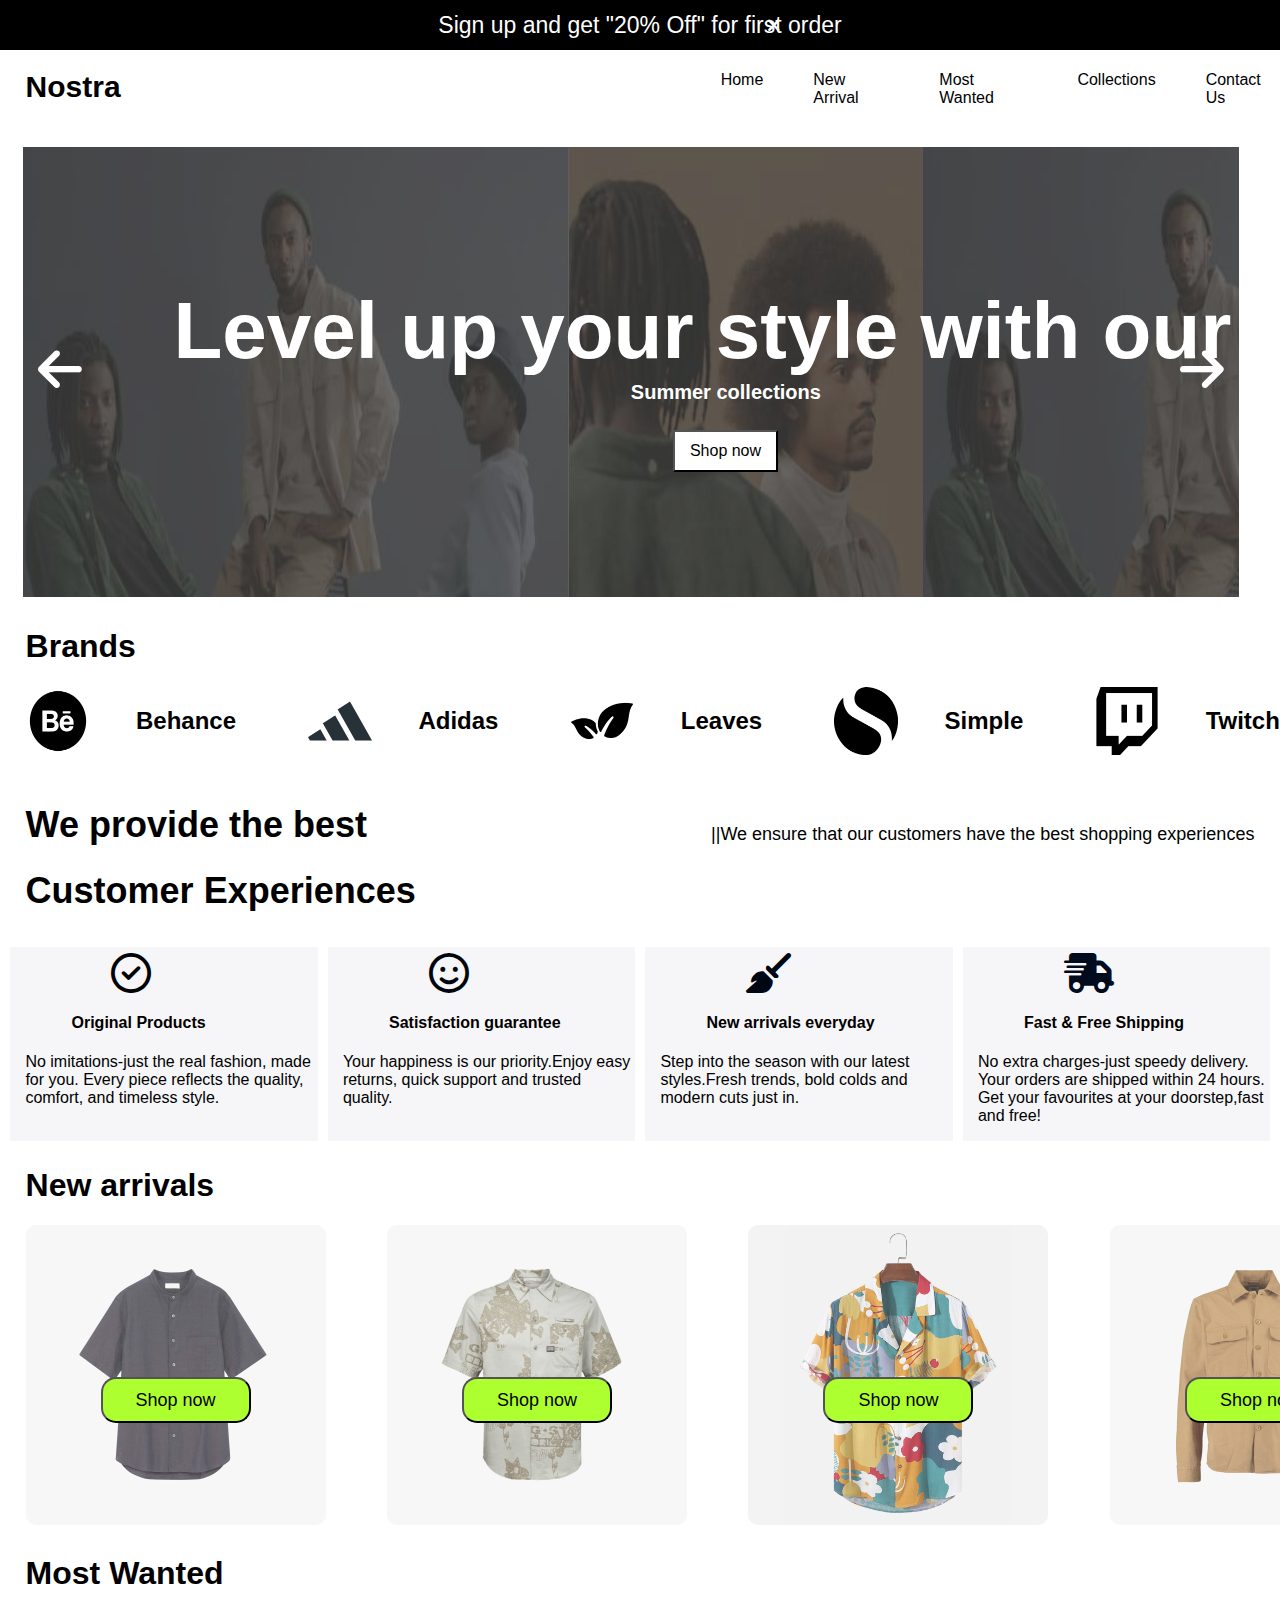
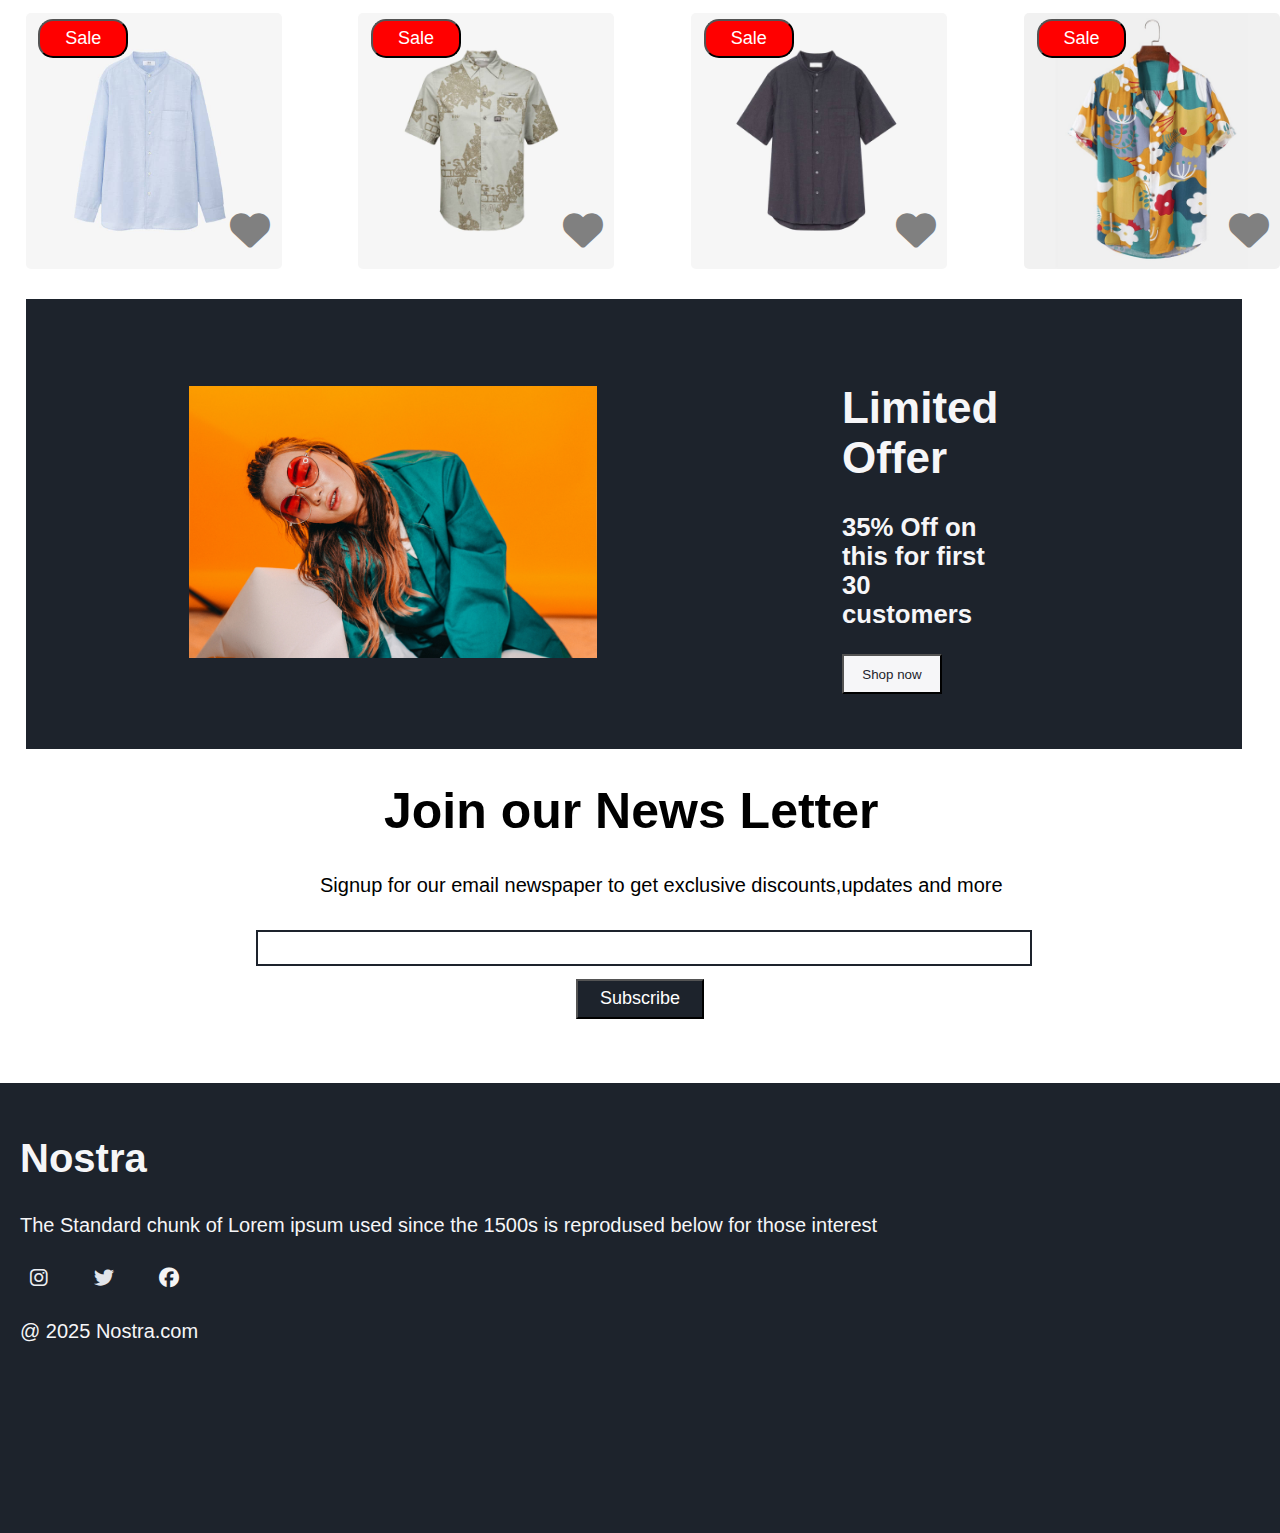
<file: index.html>
<!DOCTYPE html>
<html lang="en">
<head>
    <meta charset="UTF-8">
    <meta name="viewport" content="width=device-width, initial-scale=1.0">
    <title>Nostra</title>
    
     <link rel="stylesheet" href="style.css">
<link rel="stylesheet" href="https://cdnjs.cloudflare.com/ajax/libs/font-awesome/6.4.2/css/all.min.css">

</head>
<body>
    <!--Creating a discount container-->
    <div id="discount">
       <p>Sign up and get "20% Off" for first order
        <i id="delete" class="fa-solid fa-xmark" style="color: white;"></i>
       </p>
       
    </div>
    <!--Creating a navbar-->
<nav class="navbar-heading">
    <h1>Nostra</h1>
    
   
    <div id="navbar">
    
    <p id="home"><a href="index.html">Home</a></p>
    <p id="home"><a href="#newarrival">New Arrival</a></p>
    <p id="home"><a href="#mostwanted">Most Wanted</a></p>
    <p id="home"><a href="collection.html">Collections</a></p>
    <p id="home"><a href="contact.html">Contact Us</a></p>
</div>


</nav>
 <i id="menu-icon"class="fa-solid fa-bars" style="color: #00060f;"></i>
<!-- Mobile Menu -->
 
<div   id="mobileMenu">
   <i id="close-icon" class="fa-solid fa-xmark" style=" color: white;"></i>
  <a href="index.html">Home</a>
  <a href="#newarrival">New Arrival</a>
  <a href="#mostwanted">Most Wanted</a>
  <a href="collection.html">Collection</a>
  <a href="contact.html">Contact</a>
</div>
<!--creating a main container-->
<div class="container">
    <!--creating a slide picture box -->
    <div class="slider-box">
        <!--slider left-->
        <div class="slider-left-arrow">
         <i  id="left"class="fa-solid fa-arrow-left" style="color: white"></i>
            
        </div>
        <!--content-->
        <div class="content">
            <h1>Level up your style with our</h1>
            <h2>Summer collections</h2>
            <button>Shop now</button>
        </div>
        <div class="image-slide" id="slider">
            <img class="image"src="images/slider-one.jpg" alt="summer dresses">
            <img class="image" src="images/slider-one (2).jpg" alt="summer dresses">
            <img class="image"src="images/slider-one (1).jpg" alt="summer dresses">
            <img class="image" src="images/slider-one.jpg" alt="summer dresses">

        </div>
        <div class="slider-right-arrow">
            <i  id="right"class="fa-solid fa-arrow-right" style="color:white"></i>
        </div>

    </div>
    <h1 class="brand-heading">Brands</h1>
    <div class="brands">
        
        
            <img class="image1" src="images/behance.png" alt="Behance">
            <h2 class="puma">Behance</h2>
        
        
            <img class="image1" src="images/adidas.png" alt="adidas photo">
            <h2 class="puma">Adidas</h2>
        
         
            <img class="image1" src="images/leaves.png" alt="leaves">
            <h2 class="puma">Leaves</h2>
        
            <img class="image1" src="images/simple.png" alt="Simple">
            <h2 class="puma">Simple</h2>
        
         
            <img class="image1" src="images/twitch.png" alt="twitch">
            <h2 class="puma">Twitch</h2>
         
           
        
    </div>
    <div class="service-box">
      <div class="service-box1">
        <h1>We provide the best</h1>
        <h1>Customer Experiences</h1>
      </div>  
      <div class="service-box2">
        <p>||We ensure that our customers have the best shopping experiences</p>
      </div>

    </div>
    <div class="original-container">
        <div class="original">
            <i class="fa-regular fa-circle-check" style="color: #010204; "></i>
            <h4>Original Products</h4>
            <p>No imitations-just the real fashion, made for you.
                Every piece reflects the quality, comfort, and timeless style.
            </p>
        </div>
        <div class="original">
            <i class="fa-regular fa-face-smile" style="color: #01060e;"></i>
            <h4>Satisfaction guarantee</h4>
            <p>Your happiness is our priority.Enjoy easy returns, quick support and trusted quality.</p>
        </div>
         <div class="original">
            <i class="fa-solid fa-broom" style="color: #000714;"></i>
            <h4>New arrivals everyday</h4>
            <p>Step into the season with our latest styles.Fresh trends, bold colds and modern cuts just in.</p>
        </div>
           <div class="original">
            <i class="fa-solid fa-truck-fast" style="color: #010b1e;"></i>
            <h4>Fast & Free Shipping </h4>
            <p>No extra charges-just speedy delivery.
                Your orders are shipped within 24 hours.
                Get your favourites at your doorstep,fast and free!
         </div>


    </div>
    <h1 class="new-heading">New arrivals</h1>
    <div id="newarrivalSection" class="newarrival-con">
     <div class="image2-container">
        <img  class="image2"  src="images/n8.jpg" alt="shirt photo">
      
        <button>Shop now</button></div>
        <div class="image2-container">
     <img  class="image2"src="images/n4.jpg" alt="shirt photo">
     <button>Shop now</button></div>
     <div class="image2-container"><img  class="image2"src="images/f1.jpg" alt="shirt photo">
     <button>Shop now</button></div>
     <div class="image2-container"><img class="image2" src="images/n7.jpg" alt="shirt photo">
     <button>Shop now</button></div>
    </div>
    <h1 class="most-heading">Most Wanted</h1>
    <div  id="mostwanted"class="mostwanted">
        <div class="image3-container">
            <img class="image3" src="images/n1.jpg" alt="">
            <button class="sale">Sale</button>
            <button class="heart"><i class="fa-solid fa-heart" ></i></button>
        </div>
        <div class="image3-container">
            <img class="image3" src="images/n4.jpg" alt="">
            <button class="sale">Sale</button>
            <button class="heart"><i class="fa-solid fa-heart"></i></button>
            
            
        </div>
        <div class="image3-container">
            <img class="image3" src="images/n8.jpg" alt="">
            <button class="sale">Sale</button>
            <button class="heart"><i class="fa-solid fa-heart"></i></button>
        </div>
        <div class="image3-container">
            <img class="image3" src="images/f1.jpg" alt="">
            <button class="sale">Sale</button>
            <button class="heart"><i class="fa-solid fa-heart"></i></button>
        </div>
       
       
        
    </div>
    <div class="limited-container">
        <div class="limited-box">
            <div class="image-box">
             <img src="./images/limited.jpg" alt="girl photo">
            </div>
            <div class="image-text">
                <h1>Limited Offer</h1>
                <h3>35% Off on this for first 30 customers</h3>
                <button>Shop now</button>
            </div>
        </div>
    </div>
    <div class="news-box">
        <h1 class="join">Join our News Letter</h1>
        <p class="sign">Signup for our email newspaper to get exclusive discounts,updates and more</p>
        <div class="input">
            <input  class="input1"type="text">
        </div>
        <div>
            <button class="subscribe">Subscribe</button>
        </div>
    </div>
    <div class="footer">
        <div class="footer1">
            <div class="footer1-text">
                <h2 class="nostra">Nostra</h2>
                <p>The Standard chunk of Lorem ipsum used since the 1500s is reprodused below for those interest</p>
                <div class="footer-icon">
                    <i class="fa-brands fa-instagram" style="color: #eceff3;"></i>
                    <i class="fa-brands fa-twitter" style="color: #e1e4ea;"></i>
                    <i class="fa-brands fa-facebook" style="color: #f5f5f5;"></i>
                </div>
            </div>
        </div>
        <p class="link">@ 2025 Nostra.com</p>
    </div>
</div>
<script src="script.js"></script>
</body>
</html>
</file>
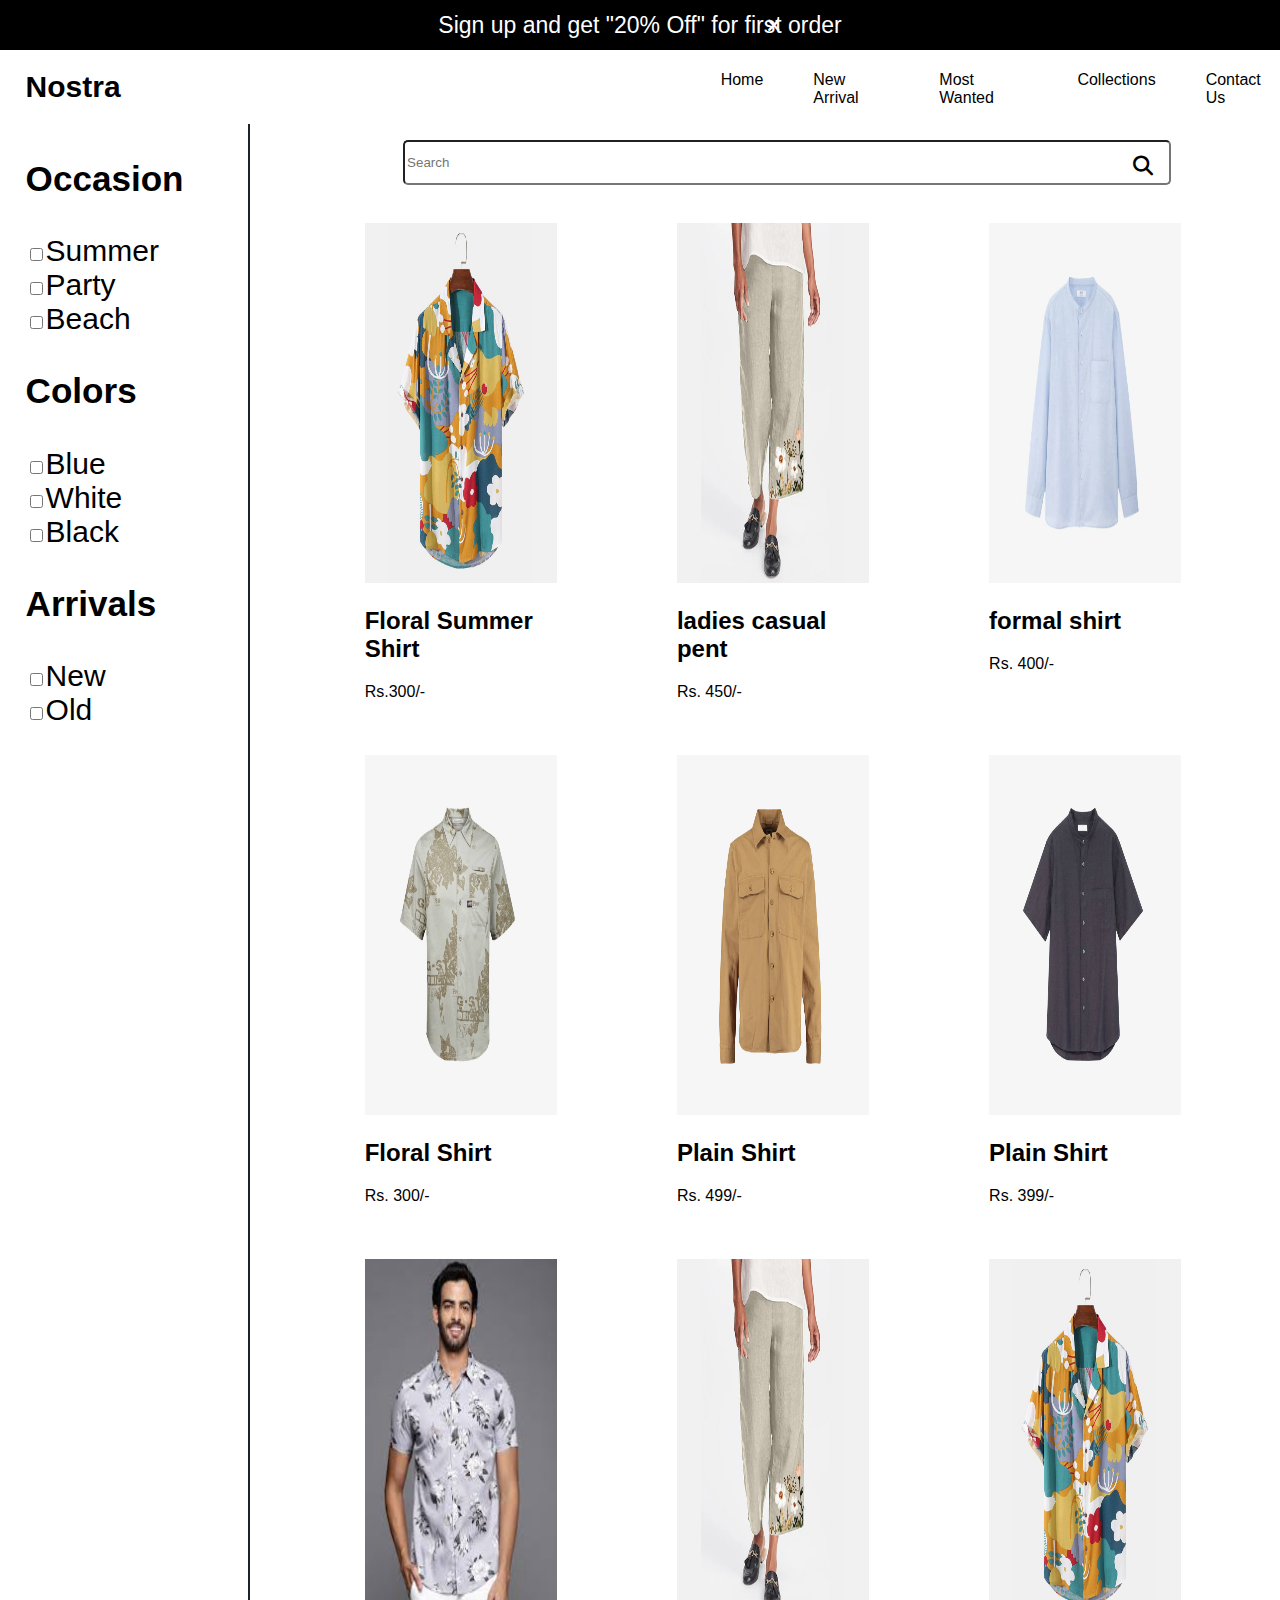
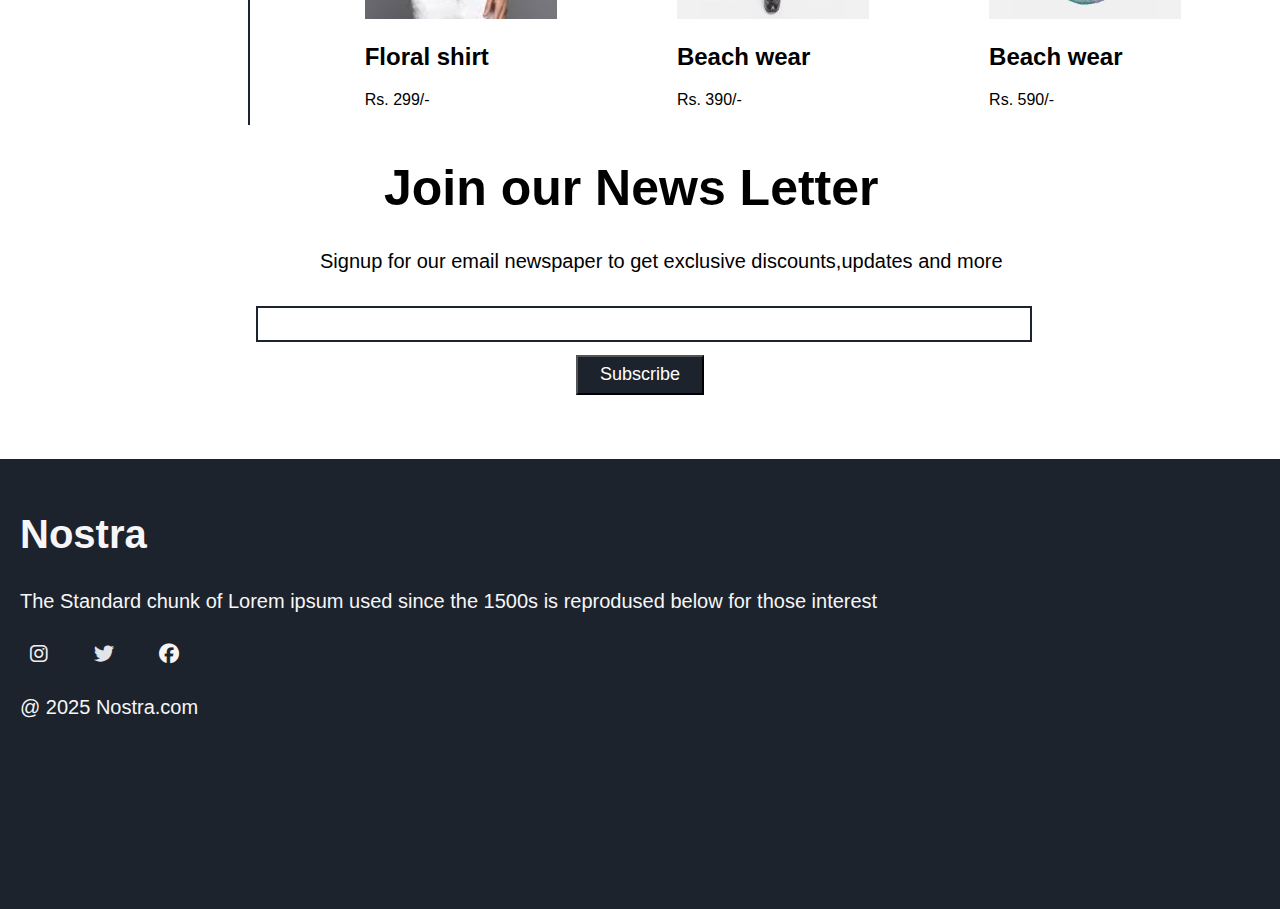
<file: collection.html>
<!DOCTYPE html>
<html lang="en">
<head>
    <meta charset="UTF-8">
    <meta name="viewport" content="width=device-width, initial-scale=1.0">
    <title>Collections</title>
    <link rel="stylesheet" href="style.css">
    <link rel="stylesheet" href="https://cdnjs.cloudflare.com/ajax/libs/font-awesome/6.4.2/css/all.min.css">

</head>
<body>
     <!--Creating a discount container-->
    <div id="discount">
       <p>Sign up and get "20% Off" for first order
         <i id="delete" class="fa-solid fa-xmark" style="color: white;"></i>
       </p>
       
    </div>
    <!--Creating a navbar-->
<nav class="navbar-heading">
    <h1>Nostra</h1>
     
<div id="navbar">
    
    <p id="home"><a href="index.html">Home</a></p>
    <p id="home"><a href="newarrival">New Arrival</a></p>
    <p id="home"><a href="mostwanted">Most Wanted</a></p>
    <p id="home"><a href="collection.html">Collections</a></p>
    <p id="home"><a href="contact.html">Contact Us</a></p>
</div>

</nav>
<i id="menu-icon"class="fa-solid fa-bars" style="color: #00060f;"></i>
<!-- Mobile Menu -->
 <div id="order">
<div   id="mobileMenu">
   <i id="close-icon" class="fa-solid fa-xmark" style=" color: white;"></i>
  <a href="index.html">Home</a>
  <a href="#newarrival">New Arrival</a>
  <a href="#mostwanted">Most Wanted</a>
  <a href="collection.html">Collection</a>
  <a href="contact.html">Contact</a>
</div>
</div>
   <div class="double-container">
    <div class="summer-container">
        <h3>Occasion</h3>
        <div class="input">
            <input type="checkbox"name="check" value="summer">Summer<br>
              <input type="checkbox"name="check" value="party">Party<br>
                <input type="checkbox"name="check" value="beach">Beach<br>
        </div>
        <h3>Colors</h3>
        <div class="input">
         
            <input type="checkbox" name="check" value="blue">Blue<br>
            <input type="checkbox" name="check" value="white">White<br>
           
            <input type="checkbox" name="check" value="black">Black<br>
        </div>
        <h3>Arrivals</h3>
        <div class="input">
            <input type="checkbox" name="check" value="new">New<br>
            <input type="checkbox" name="check" value="old">Old<br>
        </div>
    </div>
    <div class="navbar-container">
        <input type="search"id="searchInput" placeholder="Search">
        <i class="fa-solid fa-magnifying-glass" style="color:black;"></i>
        <div class="all-products">
            <div class="all-products1">
            <div class="product" data-occasion="summer" data-color="blue" data-arrival="new">
              <img src="./images/f1.jpg" alt="shirt photo">
              <h2>Floral Summer Shirt</h2>
              <p>Rs.300/-</p>
            </div>
            <div class="product" data-occasion="beach" data-color="blue" data-arrival="old">
              <img src="./images/f7.jpg" alt="shirt photo">
              <h2> ladies casual pent</h2>
              <p>Rs. 450/-</p>
            </div>
             <div class="product" data-occasion="party" data-color="blue" data-arrival="new">
              <img src="./images/n1.jpg" alt="shirt photo">
              <h2>formal shirt</h2>
              <p>Rs. 400/-</p>
            </div></div>
            <div class="all-products2">
             <div class="product"data-occasion="party" data-color="blue" data-arrival="old">
              <img src="./images/n4.jpg" alt="shirt photo">
              <h2>Floral Shirt</h2>
              <p>Rs. 300/-</p>
            </div>
           
            
            <div class="product"data-occasion="party" data-color="red" data-arrival="new">
              <img src="./images/n7.jpg" alt="shirt photo">
              <h2>Plain Shirt</h2>

              <p>Rs. 499/-</p>
            </div>
            <div class="product" data-occasion="summer" data-color="white" data-arrival="old">
              <img src="./images/n8.jpg" alt="shirt photo">
              <h2>Plain Shirt</h2>
              <p>Rs. 399/-</p>
            </div>
            
        </div>
        <div class="all-products3">
            <div class="product" data-occasion="beach" data-color="grey" data-arrival="new">
              <img src="./images/coll7.jpeg" alt="shirt photo">
              <h2>Floral shirt</h2>
              <p>Rs. 299/-</p>
            </div>
            <div class="product" data-occasion="beach" data-color="black" data-arrival="old">
              <img src="./images/f7.jpg" alt="shirt photo">
              <h2>Beach wear</h2>
              <p>Rs. 390/-</p>
            </div>
            <div class="product" data-occasion="beach" data-color="grey" data-arrival="new">
              <img src="./images/f1.jpg" alt="shirt photo">
              <h2>Beach wear</h2>
              <p>Rs. 590/-</p>
            </div>
        </div>
        </div>
    </div>
   </div>
<div class="news-box">
        <h1 class="join">Join our News Letter</h1>
        <p class="sign">Signup for our email newspaper to get exclusive discounts,updates and more</p>
        <div class="input">
            <input  class="input1"type="text">
        </div>
        <div>
            <button class="subscribe">Subscribe</button>
        </div>
    </div>
    <div class="footer">
        <div class="footer1">
            <div class="footer1-text">
                <h2 class="nostra">Nostra</h2>
                <p>The Standard chunk of Lorem ipsum used since the 1500s is reprodused below for those interest</p>
                <div class="footer-icon">
                    <i class="fa-brands fa-instagram" style="color: #eceff3;"></i>
                    <i class="fa-brands fa-twitter" style="color: #e1e4ea;"></i>
                    <i class="fa-brands fa-facebook" style="color: #f5f5f5;"></i>
                </div>
            </div>
        </div>
        <p class="link">@ 2025 Nostra.com</p>
    </div>
    <!-- ✅ JS inside script tag -->
<script>
  document.addEventListener("DOMContentLoaded", function () {
  const menuIcon = document.getElementById("menu-icon");
  const closeIcon = document.getElementById("close-icon");
  const mobileMenu = document.getElementById("mobileMenu");

  menuIcon.addEventListener("click", () => {
    mobileMenu.classList.add("active");
    closeIcon.style.display = "block";
  });

  closeIcon.addEventListener("click", () => {
    mobileMenu.classList.remove("active");
    closeIcon.style.display = "none";
  });
});
  const discount =document.getElementById("discount")
const del=document.getElementById("delete")
del.addEventListener("click",function(){
    discount.style.display="none"
})
  window.addEventListener('DOMContentLoaded', function () {
    const checkboxes = document.querySelectorAll('input[type="checkbox"]');
    const searchInput = document.getElementById('searchInput');
    const products = document.querySelectorAll('.product');

    function filterProducts() {
      const checkedValues = Array.from(checkboxes)
        .filter(function (checkbox) {
          return checkbox.checked;
        })
        .map(function (checkbox) {
          return checkbox.value.toLowerCase();
        });

      const searchTerm = searchInput.value.trim().toLowerCase();

      products.forEach(function (product) {
        const title = product.querySelector('h2').textContent.toLowerCase();
        const occasion = product.getAttribute('data-occasion');
        const color = product.getAttribute('data-color');
        const arrival = product.getAttribute('data-arrival');

        const matchSearch = searchTerm === '' || 
          title.includes(searchTerm) || 
          occasion.includes(searchTerm) || 
          color.includes(searchTerm) || 
          arrival.includes(searchTerm);

        const matchCheckbox = checkedValues.length === 0 ||
          checkedValues.includes(occasion) ||
          checkedValues.includes(color) ||
          checkedValues.includes(arrival);

        if (matchSearch && matchCheckbox) {
          product.style.display = 'inline-block';
        } else {
          product.style.display = 'none';
        }
      });
    }

    checkboxes.forEach(function (checkbox) {
      checkbox.addEventListener('change', filterProducts);
    });

    searchInput.addEventListener('input', filterProducts);
  });
</script>
</body>
</html>
</file>
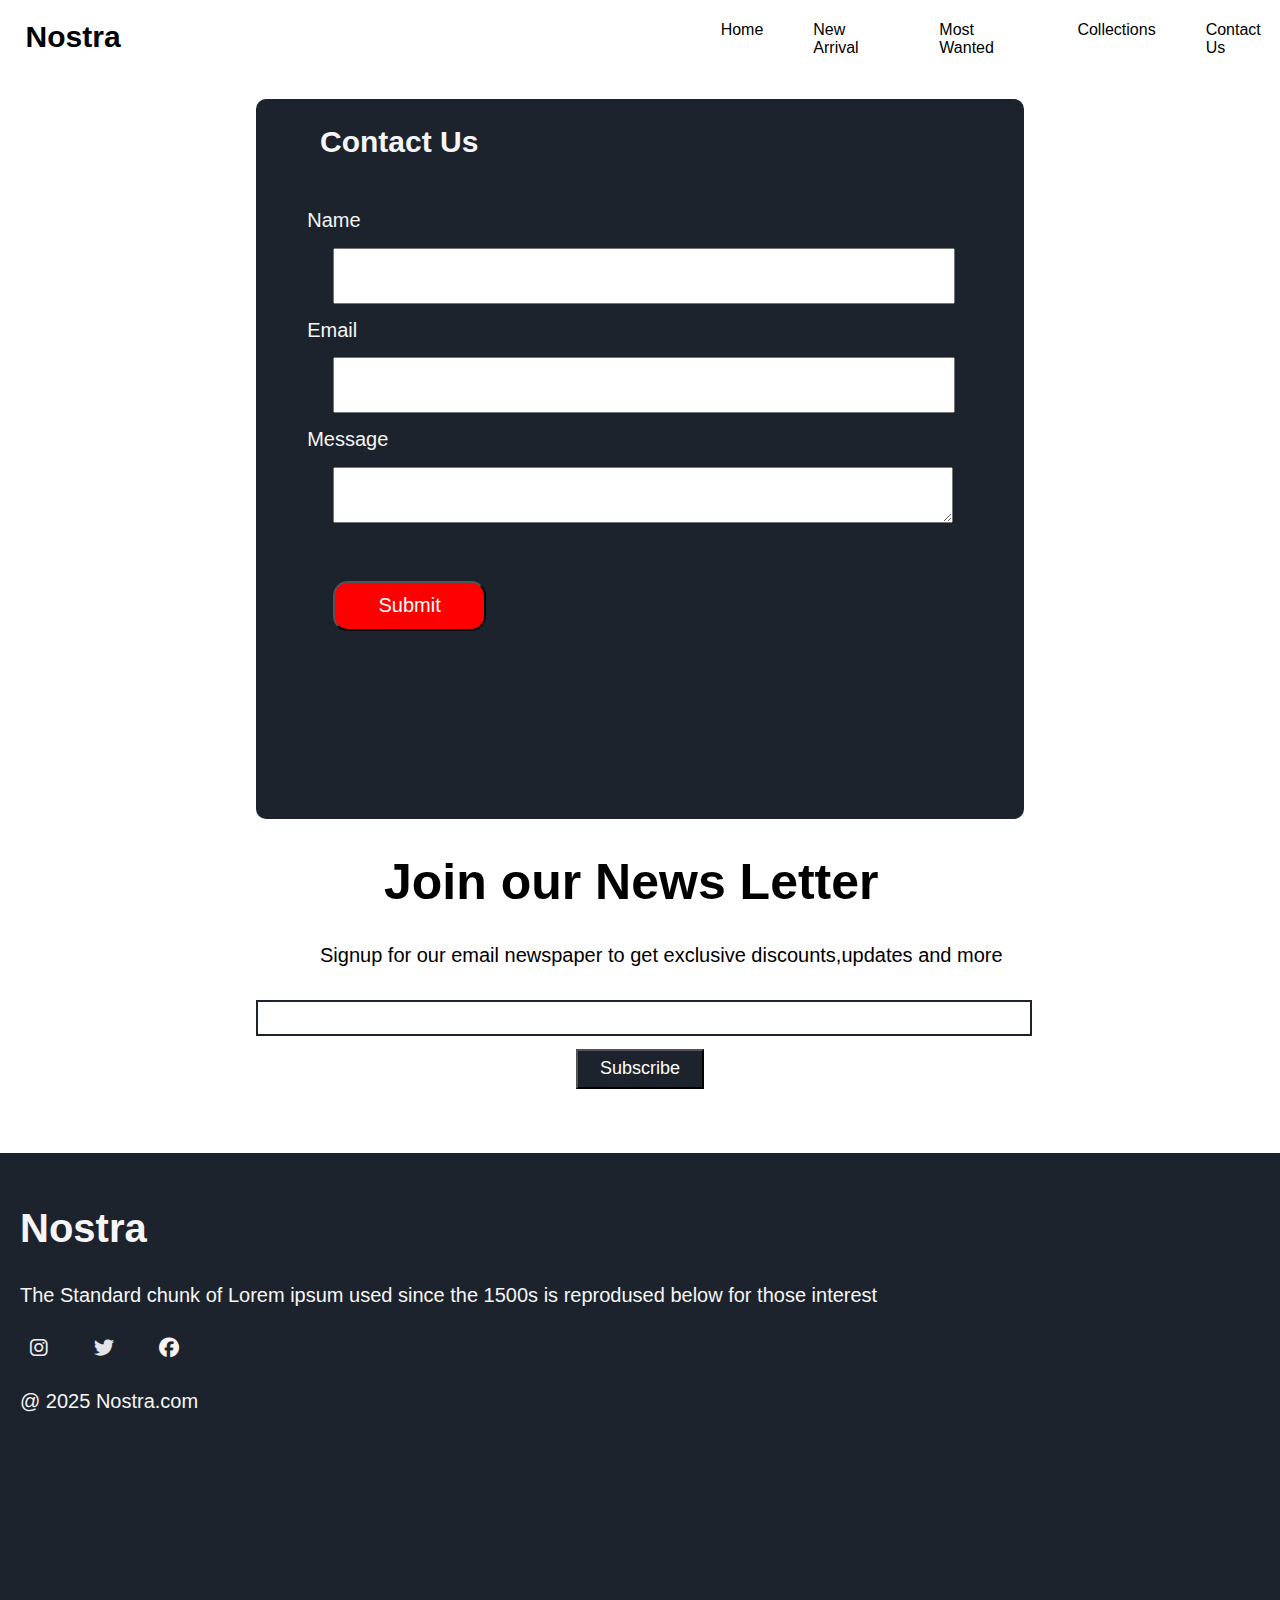
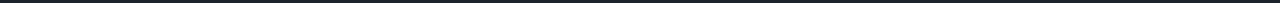
<file: contact.html>
<!DOCTYPE html>
<html lang="en">
<head>
    <meta charset="UTF-8">
    <meta name="viewport" content="width=device-width, initial-scale=1.0">
    <title>contact</title>
      <link rel="stylesheet" href="style.css">
      <link rel="stylesheet" href="https://cdnjs.cloudflare.com/ajax/libs/font-awesome/6.4.2/css/all.min.css">

</head>
<body>
     <!--Creating a navbar-->
<nav class="navbar-heading">
    <h1>Nostra</h1>
     
<div id="navbar">
    
    <p id="home"><a href="index.html">Home</a></p>
    <p id="home"><a href="newarrival">New Arrival</a></p>
    <p id="home"><a href="mostwanted">Most Wanted</a></p>
    <p id="home"><a href="collection.html">Collections</a></p>
    <p id="home"><a href="contact.html">Contact Us</a></p>
</div>

</nav>
<i id="menu-icon"class="fa-solid fa-bars" style="color: #00060f;"></i>
<!-- Mobile Menu -->
 <div id="order">
<div   id="mobileMenu">
   <i id="close-icon" class="fa-solid fa-xmark" style=" color: white;"></i>
  <a href="index.html">Home</a>
  <a href="#newarrival">New Arrival</a>
  <a href="#mostwanted">Most Wanted</a>
  <a href="collection.html">Collection</a>
  <a href="contact.html">Contact</a>
</div></div>
<div class="form">
<div class="contact-form">
    <h2>Contact Us</h2>
    <form>
        <label>Name</label><br>
        <input type="text" id="name" name="name" required><br>
        <label>Email</label><br>
        <input type="text" id="email" name="email" required><br>
        <label for="message">Message</label><br>
        <textarea id="textarea" name="message" required></textarea><br>
        <button>Submit</button>
    </form>

</div>
</div>
 <div class="news-box">
        <h1 class="join">Join our News Letter</h1>
        <p class="sign">Signup for our email newspaper to get exclusive discounts,updates and more</p>
        <div class="input">
            <input  class="input1"type="text">
        </div>
        <div>
            <button class="subscribe">Subscribe</button>
        </div>
    </div>
    <div class="footer">
        <div class="footer1">
            <div class="footer1-text">
                <h2 class="nostra">Nostra</h2>
                <p>The Standard chunk of Lorem ipsum used since the 1500s is reprodused below for those interest</p>
                <div class="footer-icon">
                    <i class="fa-brands fa-instagram" style="color: #eceff3;"></i>
                    <i class="fa-brands fa-twitter" style="color: #e1e4ea;"></i>
                    <i class="fa-brands fa-facebook" style="color: #f5f5f5;"></i>
                </div>
            </div>
        </div>
        <p class="link">@ 2025 Nostra.com</p>
    </div>
    <script>
        document.addEventListener("DOMContentLoaded", function () {
  const menuIcon = document.getElementById("menu-icon");
  const closeIcon = document.getElementById("close-icon");
  const mobileMenu = document.getElementById("mobileMenu");

  menuIcon.addEventListener("click", () => {
    mobileMenu.classList.add("active");
    closeIcon.style.display = "block";
  });

  closeIcon.addEventListener("click", () => {
    mobileMenu.classList.remove("active");
    closeIcon.style.display = "none";
  });
});
    </script>
    
</body>
</html>
</file>
<file: style.css>
body{
    font-family: sans-serif;
    margin: 0;
    padding: 0;
    
}


#discount{
    background-color: black;
    color: white;
    font-size: 23px;
    height: 50px;
     display: flex;
     align-items: center;
     justify-content: center;
    
     
}
#delete{
  cursor: pointer;
  position: absolute;
  right: 500px;
  top: 17px;
  
  font-size: 18px;
}
.navbar-heading{
    display: flex;
    gap: 600px;
    color: black;
    background-color: white;
    position: sticky;
    top: 0px;
    z-index: 3;
    
    
}
.navbar-heading h1{
    margin-left: 2%;
    font-size: 30px;
}

#navbar{
    display: flex;
     gap: 50px;
    margin-top: 5px;
    justify-content: space-between;
     
    width: 50%;
}
#home a{
    color: black;
    text-decoration: none;
}
#home a:hover{
    color: red;
    text-decoration: underline;
}
/* Hide menu and hamburger by default */
#menu-icon{
  display: none;
  font-size: 20px;
  cursor: pointer;
  padding: 15px;
  position: absolute;
  top: 40px;
  left: 280px;
  z-index: 1001;
}

#mobileMenu {
  display: none;
 
}
.slider-box{
   display: flex;
   position: relative;
   align-items: center;
   width: 95%;
   overflow: hidden;
   padding: 10px;
  margin: 1%;
   
}
.image-slide{
    display: flex;
     overflow-x: auto;
     scroll-behavior: smooth;
  transition: 2s;
}

 .image-slide::-webkit-scrollbar{
  display: none;
 }
    
.image{
    width: 100vh;
    height: 50vh;
    opacity: 0.8;
   
}

.content{
    position: absolute;
    left: 13%;
   top: 20%;
    z-index: 2;

}
.content h1 {
    font-size: 80px;
    color: white;

}
.content h2{
    font-size: 20px;
   margin-top: 0; 
    margin-left: 30%;
    position: absolute;
    left: 140px;
    top: 150px;
    color: white;
}
.content button{
    padding: 10px;
    width: 10%;
    margin-left: 33%;
    background-color: white;
    color: black;
    font-size: 16px;
    position: absolute;
    left: 150px;
    
    
}
.slider-left-arrow{
    position: absolute;
    top: 44%;
    left: 2%;
    z-index: 5;
    

}
.slider-left-arrow i{
    font-size: 50px;
    cursor: pointer;
    
     
}
.slider-right-arrow{
    position: absolute;
    top: 44%;
    right: 2%;
    z-index: 5;
    
}
.slider-right-arrow i{
    font-size: 50px;
        cursor: pointer;
        
}
.brand-heading{
    margin-left: 2%;
    
}
.brands{
    display: flex;
    justify-content: space-between;
}
.image1{
    width: 5%;
    margin-left: 2%;
    
    
}
.Puma{
   font-size: 14px;
   
    
}
.service-box{
  margin-top: 2%;
    display: flex;
    justify-content: space-between;
}
.service-box1{
    margin-left: 2%;
       font-size: 18px;
}
.service-box2{
    margin-right: 2%;
    font-size: 18px;
    margin-top: 2%;
}
.original-container{
    display: flex;
    gap: 10px;
    margin: 10px;
}
.original{
    width: 25%;
    background-color: #f6f6f8;
   
    
}
.original i{
    font-size: 40px;
     margin-left: 33%;
    margin-top: 2%;
}
.original h4 {
    margin-left: 20%;
    
}
.original p{
    margin-left:5%;

}
.new-heading{
    margin-left: 2%;
    margin-top: 2%;
}
.newarrival-con{
    display: flex;
    gap: 5%;
    justify-content: space-between;
    margin-left: 2%;
    margin-right:2%;
    
}

  .image2-container{
    position: relative;
  }
.image2{
   border-radius: 10px;
    width: 300px;
    height: 300px;
    z-index: 1;
    opacity: 0.8;

     
}

.image2-container button{
    width: 50%;
    height: 15%;
    background-color:  greenyellow;
    color: black;
    font-size: 18px;
    position: absolute;
    top:50%;
    right:25%;
    z-index: 2;
    border-radius: 15px;
}
.most-heading{
    margin-left: 2%;
    margin-top: 2%;
}
.mostwanted{
    display: flex;
    gap:20px;
    overflow-x: scroll;
    justify-content: space-between;
    margin-left: 2%;
    

}
.mostwanted::-webkit-scrollbar{
     display: none;
}
.image3-container{
    position: relative;
}
.sale{
    position: absolute;
top: 2%;
background-color: red;
color: white;
width: 35%;
height: 15%;
right: 60%;
border-radius: 15px;
font-size: 18px;
}
.image3{
    width: 20vw;
    border-radius: 2%;
    
    
}
.heart{
  font-size: 40px;
  position: absolute;
  top: 75%;
  right: 2%;
  cursor: pointer;
  background:none;
  border:none;
  color: gray;
  transition: color 0.3s;
  
  
}
.heart.active{
  color: red;
}
.limited-box{
    width: 95vw;
    height: 50vh;
    background-color: #1D232C;
    align-items: center;
    overflow-x: hidden;
    display: flex;
    margin: 2%;
  


}


.image-box img{
    width: 50%;
    margin-left: 20%;
    
    overflow-y: hidden;
}
.image-text{
    color: #f6f6f8;
    margin-right: 20%;
    margin-top: 0;
    font-size: 22px;
    
}
.image-text button{
    background-color: #f6f6f8;
    color: #1D232C;
    width: 100px;
    height:40px;
}
.join{
    font-size: 50px;
    margin-left: 30%;
}
.sign{
    font-size: 20px;
    margin-left: 25%;
}
.input1{
    width: 60%;
    height: 30px;
    margin: 1%;
    border: #1D232C 2px solid;
    margin-left: 20%;
}
.subscribe{
    width: 10%;
    height: 40px;
    background-color: #1D232C;
    color: white;
    margin-left: 45%;
    font-size: 18px;
}
.footer{
    background-color: #1D232C;
    height: 50vh;
    box-sizing: border-box;
    margin-top: 5%;
    padding: 20px;
    color: #f6f6f8;
    
    
    
    

}
.footer1-text p{
    
    font-size: 20px;

}
.nostra{
    
 font-size: 40px;
    
}
.footer-icon{
    padding: 10px;
    word-spacing: 40px;
    font-size: 20px;
}
.link{
    font-size: 20px;
}
.contact-form{
    width: 60vw;
    height: 80vh;
    background-color: #1D232C;
    margin-left: 20%;
    
     align-items: center;
    

    border-radius: 10px;
}
.contact-form h2{
    color: #f6f6f8;
    margin-left: 5%;
    padding: 2vw;
    font-size: 30px;
}
.contact-form label{
    font-size: 20px;
    color: #f6f6f8;
    padding: 4vw;
}
.contact-form input[type=text],
.contact-form textarea{
    width: 80%;
    height: 50px;
    margin-left: 10%;
    margin-top: 2%;
    margin-bottom: 2%;
}
 
.contact-form button{
    margin-left: 10%;
    width: 20%;
    height:50px;
    margin-top: 5%;
    font-size: 20px;
    border-radius: 15px;
    background-color: red;
    color: white;
}
.double-container{
    display: flex;
}
.summer-container{
    margin-left: 2%;
    font-size: 30px;
}
.navbar-container{
    position: relative;
    margin-left: 5%;
    border-left: #1D232C 2px solid;
}
.navbar-container input[type=search]{
    width: 60vw;
    height: 5vh;
    margin-left: 20%;
    margin-top: 2%;
    border-radius: 5px;
}
.navbar-container i{
    font-size: 20px;
    position: absolute;
    top: 2%;
    left:115%;
}
.product{
    margin-left: 15%;
    margin-top: 5%;
}
.product img{
    width: 15vw;
    height: 40vh;
}
.all-products1{
    display: flex;
    gap: 5px;
}
.all-products2{
    display: flex;
    gap: 5px;
}
.all-products3{
    display: flex;
    gap: 5px;
}
@media (max-width: 600px) {
  
  /* Navbar */
  .navbar-heading {
    
    align-items: center;
    gap: 70%;
  }
  
  #navbar {
    display: none;
    
  }
  /* Show only in mobile */

  #menu-icon {
    display: block;
    margin-left: 5%;
  }

  
  
    #mobileMenu {
  position: fixed;
  top: 0;
  left: -100%;/* hide it off screen */
  width: 50%;
  height: 100%;
  background-color: #1D232C;
  transition: 2s;
  z-index: 1000;
  
  padding: 10px;
  display: block;
  
  
}
  
  
  #mobileMenu.active {
  left: 0; /* show it */
}

  #mobileMenu a {
    font-size: 18px;
    text-decoration: underline;
    color: white;
    padding: 20px ;
    align-items: center;
    display: flex;
    flex-direction: column;
    
  }
  #mobileMenu a:hover{
    cursor: pointer;
    color: red;
  }
#close-icon {
  position: absolute;
  top: 15px;
  right: 20px;
  font-size: 20px;
  cursor: pointer;
  
  z-index: 1001;
  display: none;
}
#mobileMenu.active #close-icon{
  display: block;
}


  /* Discount */
  #discount {
  
    font-size: 12px;
    gap: 5px;
    padding: 5px;
    text-align: center;
    height: 10px;
    width: 460px;
  }
  #discount p{
    margin-left: 1%;
  }

  /* Brands */
  .brand-heading{
    font-size: 25px;
  }
  .brands {
    gap: 0px;
     
    margin-left: 30%;
    flex-direction: column;
  
  }

  .image1 {
    width: 30%;
   
    
  }
  .Puma{
    font-size: 10px;
    
  }

  /* Slider & Content */
  .slider-box {
    margin-left: 0px;
    position: relative;
    width: 90vw;
    
    
  }
  .slider-left-arrow{
    position: absolute;
    left: 22%;
  }
   .slider-left-arrow i{
    
   font-size: 15px;
  }
  .slider-right-arrow{
    position: absolute;
    right: 30%;
  }

   .slider-right-arrow i{
  
   font-size: 15px;
    
}
.image-slide{
  margin-left: 5%;
  padding: 5px;
}
   .image{
    width: 600px;
    height: 150px;
   }
  .content h1 {
    font-size: 15px;
    margin-left: 5px;
    
  }

  .content h2 {
    font-size: 14px;
    margin-left: 40px;
  }

  .content button {
    width: 100px;
    margin-left: 50px;
    font-size: 14px;
    height: 40px;
    

  
  
  }
  .service-box{
    margin-top: 1%;
    margin-left: 10%;
  }
  .service-box1 h1{
    font-size: 14px;
  
  }
  .service-box2{
    margin-right: 15%;
  }
  .service-box2 p{
    font-size: 10px;
    
  }

  /* Original Section */
  .original-container {
    flex-direction: column;
    align-items: center;
  }

  .original {
    width: 50%;
    margin-right: 15%;
  }
  .original i{
    font-size: 15px;
  }
  .original h4 p{
    font-size: 12px;
  }

  /* New Arrival and Most Wanted */
  .new-heading{
    font-size: 25px;
  }
  .most-heading{
    font-size: 25px;
  }
  .newarrival-con{
    gap: 0%;
    margin-left: 5%;
    margin-right: 10%;
    flex-direction: column;
  }
  .image2-container{
    gap: 2px;
    justify-content: center;
  }
  .mostwanted {
       display: flex;
    gap:1px;
     flex-direction: column;
     justify-content: space-between;
    
    
    
  }
  
  .image2-container button{
    width: 60px;
    font-size: 10px;
    height: 30px;
    top: 70%;
    left: 35%;
  }

  .image2{
    width: 200px;
    height: 150px;
    margin-left: 20%;
  }
  .image3 {
    width: 50vw;
    height: 30vh;
    
  }
  .image3-container{
    margin-left: 20%;
  }
  .sale{
    width: 8vw;
    font-size: 10px;
    left: 5px;
    height: 2vh;
  }
  .heart{
    font-size: 15px;
    left: 20%;
  }

  /* Limited Offer */
  .limited-box {
    width: 90vw;
    height: auto;
  }

  .image-box img {
    width: 90%;
    margin: 5%;
  }

  .image-text {
    text-align: center;
    margin: 10px;
    font-size: 12px;
  }
  .image-text button{
    width: 100%;
    font-size: 12px;
  }
  .limited-container{
    margin-top: 5%;
    margin-left: 5%;
  }

  /* Newsletter */
  .news-box{
    margin-top: 5%;
  
  }
  .join{
    margin-left: 30%;
    font-size: 16px;
  }
   .sign {
    
    font-size: 15px;
    
    margin-left: 20%;
  }

  .input1 {
    width: 60%;
    margin-left: 15%;
    display: block;
  }

  .subscribe {
    width: 25%;
    margin-left: 30%;
    display: block;
  }

  /* Footer */
  .footer {
    height: auto;
    text-align: center;
    width: 120vw;
  }
  .nostra{
    font-size: 15px;
  }
  .footer1-text p{
    font-size: 15px;
    margin-left: 2%;
  }
  .footer-icon{
    font-size: 15px;
  }
  .footer p{
    font-size: 15px;
    margin-left: 2%;
  }

  /* Contact form and products */
  .contact-form {
    width: 60%;
    height: 40%;
    margin: 20px auto;
  }
  .contact-form button{
    width: 80px;
    margin-bottom: 4px;
  }
  .summer-container h3{
    font-size: 16px;

  }
  .input{
    font-size: 10px;
  }
  .all-products1,
  .all-products2,
  .all-products3 {
    gap: 1%;
    
  }
  .product{
    margin-left: 2%;
  }

  .product img {
    width: 20vw;
    height: 15vh;
  }
  .product h2{
    font-size: 14px;
  }
  .product p{
    font-size: 16px;
  }
  .navbar-container{
    margin-right: 25%;
  }
    .navbar-container i{
      left: 90%;
    }
  .navbar-container input[type=search]{
    margin-left: 2%;
    
  }
}
</file>
